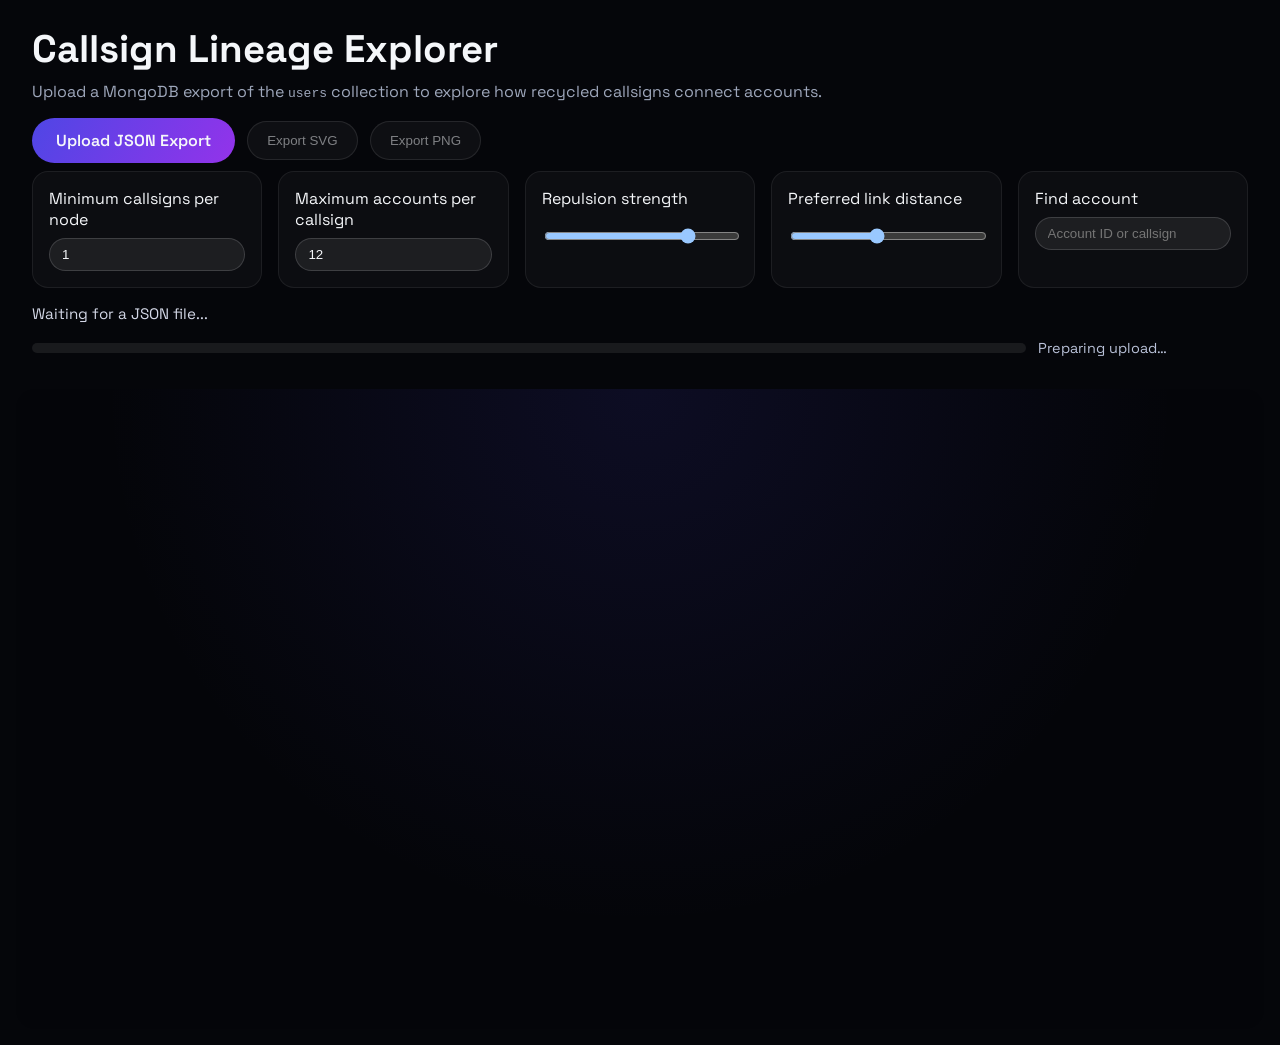
<file: src/tools/callsign-network-visualizer/index.html>
<!DOCTYPE html>
<html lang="en">
  <head>
    <meta charset="UTF-8" />
    <meta name="viewport" content="width=device-width, initial-scale=1.0" />
    <title>Callsign Lineage Explorer</title>
    <link rel="stylesheet" href="style.css" />
    <link rel="preconnect" href="https://fonts.googleapis.com" />
    <link rel="preconnect" href="https://fonts.gstatic.com" crossorigin />
    <link
      href="https://fonts.googleapis.com/css2?family=Space+Grotesk:wght@400;500;600&display=swap"
      rel="stylesheet"
    />
  </head>
  <body>
    <header>
      <div>
        <h1>Callsign Lineage Explorer</h1>
        <p class="subtitle">
          Upload a MongoDB export of the <code>users</code> collection to explore
          how recycled callsigns connect accounts.
        </p>
      </div>
      <div class="actions">
        <label class="file-label">
          <input type="file" id="file-input" accept="application/json,.json" />
          <span>Upload JSON Export</span>
        </label>
        <button id="export-svg" disabled>Export SVG</button>
        <button id="export-png" disabled>Export PNG</button>
      </div>
    </header>

    <section class="controls">
      <div class="control">
        <label for="min-callsigns">Minimum callsigns per node</label>
        <input id="min-callsigns" type="number" value="1" min="1" max="50" />
      </div>
      <div class="control">
        <label for="link-threshold">Maximum accounts per callsign</label>
        <input id="link-threshold" type="number" value="12" min="2" max="200" />
      </div>
      <div class="control">
        <label for="repulsion">Repulsion strength</label>
        <input id="repulsion" type="range" min="-800" max="-50" value="-200" />
      </div>
      <div class="control">
        <label for="distance">Preferred link distance</label>
        <input id="distance" type="range" min="40" max="320" value="160" />
      </div>
      <div class="control">
        <label for="search">Find account</label>
        <input id="search" type="search" placeholder="Account ID or callsign" />
      </div>
    </section>

    <section class="status-panel">
      <div id="status">Waiting for a JSON file...</div>
      <div id="stats"></div>
      <div class="progress-wrapper" id="progress-wrapper" hidden>
        <div
          class="progress-bar"
          id="progress-bar"
          role="progressbar"
          aria-label="Upload progress"
          aria-valuemin="0"
          aria-valuemax="100"
          aria-valuenow="0"
        >
          <div class="progress-fill" id="progress-fill"></div>
        </div>
        <div class="progress-text" id="progress-text">Preparing upload…</div>
      </div>
    </section>

    <main>
      <div id="graph" aria-label="Callsign reuse network visualization"></div>
    </main>

    <template id="tooltip-template">
      <div class="tooltip">
        <div class="tooltip-title"></div>
        <div class="tooltip-body"></div>
      </div>
    </template>

    <script src="force-graph.min.js" defer></script>
    <script src="app.js" defer></script>
  </body>
</html>
</file>
<file: src/tools/callsign-network-visualizer/style.css>
:root {
  color-scheme: dark;
  font-family: 'Space Grotesk', system-ui, -apple-system, BlinkMacSystemFont, 'Segoe UI',
    sans-serif;
  background-color: #05060a;
  color: #f5f7fa;
}

* {
  box-sizing: border-box;
}

body {
  margin: 0;
  min-height: 100vh;
  display: flex;
  flex-direction: column;
}

header {
  display: flex;
  flex-wrap: wrap;
  justify-content: space-between;
  gap: 1rem;
  padding: 1.5rem 2rem 0.5rem;
}

h1 {
  margin: 0;
  font-size: clamp(1.5rem, 3vw, 2.6rem);
}

.subtitle {
  margin: 0.5rem 0 0;
  color: #9ea7bb;
}

.actions {
  display: flex;
  align-items: center;
  gap: 0.75rem;
  flex-wrap: wrap;
}

.file-label {
  position: relative;
  display: inline-flex;
  align-items: center;
  justify-content: center;
  padding: 0.75rem 1.5rem;
  border-radius: 999px;
  background: linear-gradient(120deg, #4f46e5, #9333ea);
  cursor: pointer;
  font-weight: 600;
}

.file-label input {
  position: absolute;
  inset: 0;
  opacity: 0;
  cursor: pointer;
}

button {
  padding: 0.7rem 1.2rem;
  border-radius: 999px;
  border: 1px solid rgba(255, 255, 255, 0.2);
  background: rgba(255, 255, 255, 0.08);
  color: inherit;
  font-weight: 500;
  cursor: pointer;
  transition: background 0.2s ease, border-color 0.2s ease;
}

button:disabled {
  opacity: 0.5;
  cursor: not-allowed;
}

button:not(:disabled):hover {
  background: rgba(255, 255, 255, 0.15);
  border-color: rgba(255, 255, 255, 0.35);
}

.controls {
  display: grid;
  grid-template-columns: repeat(auto-fit, minmax(200px, 1fr));
  gap: 1rem;
  padding: 0 2rem 1rem;
}

.control {
  background: rgba(255, 255, 255, 0.03);
  border: 1px solid rgba(255, 255, 255, 0.07);
  border-radius: 16px;
  padding: 1rem;
  display: flex;
  flex-direction: column;
  gap: 0.5rem;
}

.control input[type='number'],
.control input[type='search'],
.control input[type='range'] {
  width: 100%;
  border-radius: 999px;
  border: 1px solid rgba(255, 255, 255, 0.15);
  background: rgba(255, 255, 255, 0.07);
  color: inherit;
  padding: 0.5rem 0.75rem;
}

.status-panel {
  padding: 0 2rem 1rem;
  display: flex;
  flex-wrap: wrap;
  gap: 1rem;
  font-size: 0.95rem;
  color: #d3d7e6;
}

.progress-wrapper {
  flex: 1 1 100%;
  display: flex;
  align-items: center;
  gap: 0.75rem;
}

.progress-bar {
  position: relative;
  flex: 1;
  height: 0.6rem;
  border-radius: 999px;
  background: rgba(255, 255, 255, 0.08);
  overflow: hidden;
}

.progress-fill {
  position: absolute;
  inset: 0;
  width: 0%;
  background: linear-gradient(120deg, #4f46e5, #9333ea);
  transition: width 0.2s ease;
}

.progress-text {
  min-width: 210px;
  font-size: 0.9rem;
  font-variant-numeric: tabular-nums;
  color: #b9c1d8;
}

#graph {
  flex: 1;
  min-height: 60vh;
  height: calc(100vh - 260px);
  border-radius: 20px;
  background: radial-gradient(circle at top, rgba(79, 70, 229, 0.12), transparent 60%),
    rgba(5, 6, 10, 0.95);
  position: relative;
  overflow: hidden;
}

main {
  flex: 1;
  min-height: 0;
  padding: 1rem;
}

#graph canvas {
  width: 100% !important;
  height: 100% !important;
  display: block;
  border-radius: inherit;
  background: transparent;
}

.tooltip {
  background: rgba(8, 9, 13, 0.95);
  border: 1px solid rgba(255, 255, 255, 0.1);
  border-radius: 12px;
  padding: 0.75rem 1rem;
  max-width: 260px;
}

.tooltip-title {
  font-weight: 600;
  margin-bottom: 0.25rem;
}

.tooltip-body {
  font-size: 0.9rem;
  color: #b9c1d8;
}

@media (max-width: 768px) {
  header,
  .controls,
  .status-panel {
    padding-left: 1rem;
    padding-right: 1rem;
  }

  #graph canvas {
    height: 100% !important;
  }
}
</file>
